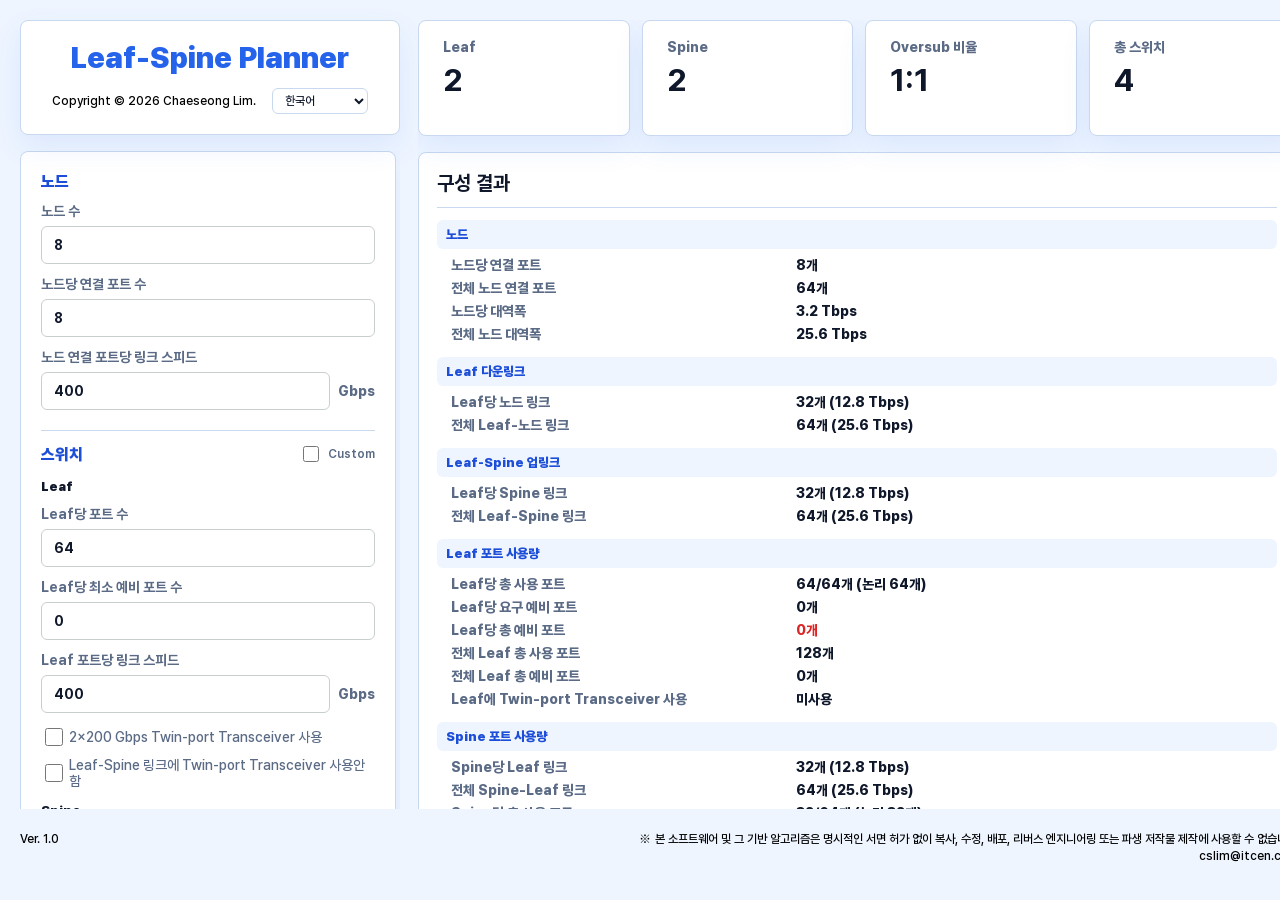
<file: index.html>
<!doctype html>
<!--
  Copyright © 2026 Chaeseong Lim.
  This software and its underlying algorithms may not be copied, modified, distributed, reverse engineered, or used to create derivative works without explicit written permission.
-->
<html lang="ko">
  <head>
    <meta charset="utf-8" />
    <meta name="viewport" content="width=device-width, initial-scale=1" />
    <title>Leaf-Spine Planner</title>
    <link rel="icon" type="image/png" sizes="96x96" href="assets/images/favicon-96x96.png" />
    <link rel="stylesheet" href="assets/css/styles.css" />
  </head>
  <body>
    <main class="app">
      <section class="workspace">
        <aside class="sidebar">
          <div class="panel panel-header">
            <div class="title-lockup">
              <p class="eyebrow title-refresh" role="button" tabindex="0" data-i18n="meta.appTitle" aria-label="Refresh Leaf-Spine Planner">
                Leaf-Spine Planner
              </p>
              <div class="title-meta-row">
                <span class="title-credit" data-i18n="meta.credit">Copyright © 2026 Chaeseong Lim.</span>
                <label class="language-control">
                  <span class="sr-only" data-i18n="language.label">Language</span>
                  <select id="languageSelect" aria-label="Language" data-i18n-aria-label="language.label">
                    <option value="ko">한국어</option>
                    <option value="en" disabled>English</option>
                  </select>
                </label>
              </div>
            </div>
          </div>

          <div class="sidebar-scroll">
            <form class="panel inputs" id="networkForm">
              <div class="section-title" data-i18n="sidebar.nodeSection">노드</div>
            <label>
              <span data-i18n="sidebar.nodeCount">노드 수</span>
              <input id="serverCount" type="number" min="1" step="1" value="8" required />
            </label>
            <label>
              <span data-i18n="sidebar.nodeLinkPortCount">노드당 연결 포트 수</span>
              <input id="serverNicPorts" type="number" min="1" step="1" value="8" required />
            </label>
            <label>
              <span data-i18n="sidebar.nodeLinkPortSpeed">노드 연결 포트당 링크 스피드</span>
              <div class="inline-field">
                <input id="serverLinkSpeed" type="number" min="1" step="1" value="400" required />
                <span>Gbps</span>
              </div>
            </label>
            <small id="nodeTwinPortNotice" class="field-note node-twin-notice hidden">Multi-planar Design 가이드에 따라 2x200 Gbps Twin-port Transceiver 적용</small>

            <div class="section-title section-title-with-action">
              <span data-i18n="sidebar.switchSection">스위치</span>
              <label class="title-check">
                <input id="useCustomSwitchCounts" type="checkbox" />
                <span>Custom</span>
              </label>
            </div>
            <div class="subsection-title">Leaf</div>
            <label id="customLeafCountField" class="hidden">
              <span data-i18n="sidebar.leafCount">Leaf 수</span>
              <input id="customLeafCount" type="number" min="2" step="1" value="2" required />
            </label>
            <label>
              <span data-i18n="sidebar.leafPorts">Leaf당 포트 수</span>
              <input id="switchPorts" type="number" min="2" step="1" value="64" required />
            </label>
            <label>
              <span data-i18n="sidebar.leafMinSparePorts">Leaf당 최소 예비 포트 수</span>
              <input id="leafMinSparePorts" type="number" min="0" step="1" value="0" required />
            </label>
            <label>
              <span data-i18n="sidebar.leafLinkSpeed">Leaf 포트당 링크 스피드</span>
              <div class="inline-field">
                <input id="switchLinkSpeed" type="number" min="1" step="1" value="400" required />
                <span>Gbps</span>
              </div>
            </label>
            <label class="check-row">
              <input id="useTwinPort" type="checkbox" />
              <span id="twinPortLabel">2x200 Twin-port Transceiver 사용</span>
            </label>
            <label class="check-row sub-check-row">
              <input id="disableUplinkTwinPort" type="checkbox" />
              <span data-i18n="sidebar.leafSpineDisableTwinPort">Leaf-Spine 링크에 Twin-port Transceiver 사용안함</span>
            </label>
            <div class="subsection-title">Spine</div>
            <label id="customSpineCountField" class="hidden">
              <span data-i18n="sidebar.spineCount">Spine 수</span>
              <input id="customSpineCount" type="number" min="2" step="1" value="2" required />
            </label>
            <label class="check-row">
              <input id="spineSameAsLeaf" type="checkbox" checked />
              <span data-i18n="sidebar.spineSameAsLeaf">Leaf와 사양 같음</span>
            </label>
            <label>
              <span data-i18n="sidebar.spinePorts">Spine당 포트 수</span>
              <input id="spineSwitchPorts" type="number" min="2" step="1" value="64" required disabled />
            </label>
            <label>
              <span data-i18n="sidebar.spineLinkSpeed">Spine 포트당 링크 스피드</span>
              <div class="inline-field">
                <input id="spineSwitchLinkSpeed" type="number" min="1" step="1" value="400" required disabled />
                <span>Gbps</span>
              </div>
            </label>
            <label class="check-row">
              <input id="spineUseTwinPort" type="checkbox" />
              <span id="spineTwinPortLabel">2x200 Twin-port Transceiver 사용</span>
            </label>

            <div class="section-title" data-i18n="sidebar.topologySection">구성 방식</div>
            <div class="segmented" role="radiogroup" aria-label="구성 방식" data-i18n-aria-label="sidebar.topologyAriaLabel">
              <label>
                <input type="radio" name="topologyMode" value="nonblocking" checked />
                <span data-i18n="sidebar.nonBlocking">Non-blocking</span>
              </label>
              <label>
                <input type="radio" name="topologyMode" value="oversubscribed" />
                <span data-i18n="sidebar.oversubscribed">Oversubscribed</span>
              </label>
            </div>
            <label id="oversubField" class="hidden">
              <span data-i18n="sidebar.targetOversub">목표 Oversub 비율</span>
              <div class="inline-field">
                <span>1 :</span>
                <input id="targetOversub" type="number" min="1.1" step="0.1" value="3" />
              </div>
              <small class="field-note" data-i18n="sidebar.oversubNote">노드 연결 포트는 모두 Leaf에 연결하고, Leaf-Spine 링크 수와 대역폭을 줄여 목표 1:n oversubscription을 맞춥니다.</small>
            </label>

            <label class="check-row">
              <input id="useMultiPlanar" type="checkbox" />
              <span data-i18n="sidebar.useMultiPlanar">Multi-planar Design 사용</span>
            </label>
            <label class="check-row">
              <input id="useMultiPods" type="checkbox" />
              <span data-i18n="sidebar.useMultiPods">Multi-pods Design 사용</span>
            </label>
              <label id="podField" class="hidden">
                <span data-i18n="sidebar.podNodeCount">Pod당 노드 수</span>
                <input id="podServerCount" type="number" min="1" step="1" value="64" />
              </label>

            <div class="form-actions-separator" aria-hidden="true"></div>
            <button type="submit" data-i18n="sidebar.configure">구성하기</button>
            <div id="reportExportMenu" class="export-menu report-export">
              <button id="exportPdf" class="save-report" type="button" data-i18n="sidebar.createReport">보고서 생성</button>
              <div class="export-menu-list" role="menu" aria-label="보고서 저장 형식" data-i18n-aria-label="sidebar.reportExportFormat">
                <button type="button" data-export-value="svg">SVG</button>
                <button type="button" data-export-value="pdf">PDF</button>
              </div>
            </div>
            <div id="inputTransferMenu" class="export-menu input-transfer-menu hidden">
              <button id="importExportInputs" class="reset-inputs" type="button" data-i18n="sidebar.inputTransfer">내보내기/불러오기</button>
              <div class="export-menu-list" role="menu" aria-label="입력값 내보내기 불러오기" data-i18n-aria-label="sidebar.inputTransferAriaLabel">
                <button type="button" data-export-value="export-json" data-i18n="sidebar.exportInputsJson">구성 값 내보내기(JSON)</button>
                <button type="button" data-export-value="import-json" data-i18n="sidebar.importInputsJson">구성 값 불러오기(JSON)</button>
              </div>
            </div>
            <input id="importInputsFile" class="hidden-file-input" type="file" accept="application/json,.json" />
            <button id="resetInputs" class="reset-inputs" type="button" data-i18n="sidebar.reset">초기화</button>
            </form>
          </div>
        </aside>

        <section class="results">
          <div class="summary-shell">
            <div class="summary-grid">
            <article class="metric">
              <span data-i18n="summary.leaf">Leaf</span>
              <strong id="leafCount">-</strong>
            </article>
            <article class="metric">
              <span data-i18n="summary.spine">Spine</span>
              <strong id="spineCount">-</strong>
            </article>
            <article class="metric">
              <span data-i18n="summary.oversubRatio">Oversub 비율</span>
              <strong id="oversubRatio">-</strong>
            </article>
            <article class="metric">
              <span data-i18n="summary.totalSwitches">총 스위치</span>
              <strong id="totalSwitches">-</strong>
            </article>
            </div>
          </div>

          <div class="results-scroll">
            <article class="panel detail">
              <div class="detail-title">
                <h2 data-i18n="results.title">구성 결과</h2>
                <span id="calculationStatus" class="status-badge hidden" data-i18n="results.infeasibleBadge">구성 불가</span>
              </div>
              <dl id="detailList"></dl>
              <p id="message" class="message"></p>
            </article>

            <article class="panel diagram-panel">
              <div class="diagram-title">
                <div class="diagram-heading">
                  <h2 data-i18n="diagram.title">네트워크 구성도</h2>
                  <button id="openDiagramWindow" class="icon-button" type="button" title="새 창에서 보기" aria-label="새 창에서 보기" data-i18n-title="diagram.openInNewWindow" data-i18n-aria-label="diagram.openInNewWindow">↗</button>
                </div>
                <div class="diagram-actions">
                  <span id="diagramCaption" data-i18n="diagram.captionReady">입력 후 구성이 표시됩니다</span>
                  <div class="view-controls" aria-label="구성도 보기 방식" data-i18n-aria-label="diagram.viewModeAriaLabel">
                    <button id="viewFull" type="button" data-view="full" data-i18n="diagram.viewFull">전체</button>
                    <button id="viewWrapped" type="button" data-view="wrapped" data-i18n="diagram.viewWrapped">줄바꿈</button>
                    <button id="viewSummary" type="button" data-view="summary" data-i18n="diagram.viewSummary">요약</button>
                  </div>
                  <div class="zoom-controls" aria-label="구성도 확대 축소" data-i18n-aria-label="diagram.zoomAriaLabel">
                    <button id="zoomOut" type="button" title="축소" data-i18n-title="diagram.zoomOut">-</button>
                    <button id="zoomReset" type="button" title="원래 크기" data-i18n-title="diagram.zoomReset">100%</button>
                    <button id="zoomIn" type="button" title="확대" data-i18n-title="diagram.zoomIn">+</button>
                    <button id="zoomCenter" type="button" title="가운데 정렬" aria-label="가운데 정렬" data-i18n-title="diagram.center" data-i18n-aria-label="diagram.center">⨁</button>
                    <button id="zoomFit" type="button" title="화면에 맞춤" aria-label="화면에 맞춤" data-i18n-title="diagram.fitToScreen" data-i18n-aria-label="diagram.fitToScreen">⇔</button>
                  </div>
                  <div class="export-controls" aria-label="구성도 다운로드" data-i18n-aria-label="diagram.exportAriaLabel">
                    <div id="topologyExportMenu" class="export-menu">
                      <button id="exportDiagram" type="button" data-i18n="diagram.exportButton">Export</button>
                      <div class="export-menu-list" role="menu" aria-label="구성도 저장 형식" data-i18n-aria-label="diagram.exportFormatAriaLabel">
                        <button type="button" data-export-value="svg">SVG</button>
                        <button type="button" data-export-value="png">PNG</button>
                        <button type="button" data-export-value="ppt">PPT</button>
                      </div>
                    </div>
                    <button id="openPortMapWindow" type="button" data-i18n="diagram.portMapButton">Port Map</button>
                  </div>
                </div>
              </div>
              <div id="diagram" class="diagram" aria-label="Leaf-Spine topology diagram"></div>
            </article>
          </div>
        </section>
      </section>
      <footer class="app-footer">
        <span class="app-footer-version" data-i18n="meta.footerVersion">Ver. 1.0</span>
        <div class="app-footer-right">
          <p class="app-footer-notice">
            <span class="app-footer-notice-text" data-i18n="meta.footerNotice">This software and its underlying algorithms may not be copied, modified, distributed, reverse engineered, or used to create derivative works without explicit written permission.</span>
          </p>
          <p
            class="app-footer-contact"
            data-email-user="cslim"
            data-email-domain="itcen"
            data-email-tld="com"
          ></p>
        </div>
      </footer>
    </main>

    <script src="assets/js/i18n.js"></script>
    <script src="assets/js/calculator.js"></script>
    <script src="assets/js/input-state.js"></script>
    <script src="assets/js/export-utils.js"></script>
    <script src="assets/js/render-scheduler.js"></script>
    <script src="assets/js/diagram-highlight.js"></script>
    <script src="assets/js/diagram.js"></script>
    <script src="assets/js/diagram-geometry.js"></script>
    <script src="assets/js/diagram-api.js"></script>
    <script src="assets/js/report-api.js"></script>
    <script src="assets/js/portmap.js"></script>
    <script src="assets/js/portmap-api.js"></script>
    <script src="assets/js/app.js"></script>
  </body>
</html>
</file>
<file: assets/css/styles.css>
/*
 * Copyright © 2026 Chaeseong Lim.
 * This software and its underlying algorithms may not be copied, modified, distributed, reverse engineered, or used to create derivative works without explicit written permission.
 */

:root {
  color-scheme: light;
  font-family:
    "Pretendard", Arial, sans-serif;
  --bg: #eef5ff;
  --ink: #0f172a;
  --muted: #5b6b86;
  --line: #c8d8ee;
  --panel: #ffffff;
  --accent: #2563eb;
  --accent-dark: #1d4ed8;
  --leaf: #2563eb;
  --spine: #b45309;
  --server: #475569;
}

@font-face {
  font-family: "Pretendard";
  src: url("../fonts/Pretendard-1.3.9/web/static/woff2-subset/Pretendard-Regular.subset.woff2") format("woff2");
  font-weight: 400;
  font-style: normal;
  font-display: swap;
}

@font-face {
  font-family: "Pretendard";
  src: url("../fonts/Pretendard-1.3.9/web/static/woff2-subset/Pretendard-Medium.subset.woff2") format("woff2");
  font-weight: 500;
  font-style: normal;
  font-display: swap;
}

@font-face {
  font-family: "Pretendard";
  src: url("../fonts/Pretendard-1.3.9/web/static/woff2-subset/Pretendard-SemiBold.subset.woff2") format("woff2");
  font-weight: 600;
  font-style: normal;
  font-display: swap;
}

@font-face {
  font-family: "Pretendard";
  src: url("../fonts/Pretendard-1.3.9/web/static/woff2-subset/Pretendard-Bold.subset.woff2") format("woff2");
  font-weight: 700;
  font-style: normal;
  font-display: swap;
}

@font-face {
  font-family: "Pretendard";
  src: url("../fonts/Pretendard-1.3.9/web/static/woff2-subset/Pretendard-ExtraBold.subset.woff2") format("woff2");
  font-weight: 800;
  font-style: normal;
  font-display: swap;
}

@font-face {
  font-family: "Pretendard";
  src: url("../fonts/Pretendard-1.3.9/web/static/woff2-subset/Pretendard-Black.subset.woff2") format("woff2");
  font-weight: 900;
  font-style: normal;
  font-display: swap;
}

* {
  box-sizing: border-box;
}

body {
  margin: 0;
  min-height: 100vh;
  background: var(--bg);
  color: var(--ink);
  overflow-x: auto;
  overflow-y: hidden;
}

.app {
  position: relative;
  width: 1320px;
  max-width: none;
  margin: 0;
  height: 100vh;
  padding: 20px 20px 74px;
  overflow: hidden;
}

@media (max-width: 1319px) {
  .app {
    height: calc(100vh - 17px);
  }
}

.app-footer {
  position: absolute;
  right: 20px;
  bottom: 20px;
  left: 20px;
  display: flex;
  align-items: flex-start;
  justify-content: space-between;
  gap: 20px;
  margin: 0;
  color: #000;
  font-size: 12px;
  font-weight: 500;
  line-height: 1.2;
}

.app-footer-version {
  flex: 0 0 auto;
}

.app-footer-right {
  min-width: 0;
  text-align: right;
}

.app-footer-notice,
.app-footer-contact {
  margin: 0;
}

.app-footer-notice {
  white-space: nowrap;
}

.app-footer-contact {
  margin-top: 2px;
}

.app-footer-notice-text::before {
  content: "\203B";
  font-family: "Malgun Gothic", "Apple SD Gothic Neo", "Segoe UI Symbol", sans-serif;
  margin-right: 0.35em;
}

.workspace {
  display: grid;
  grid-template-columns: 380px minmax(0, 1fr);
  gap: 18px;
  align-items: start;
  height: 100%;
  min-height: 0;
}

.sidebar {
  display: grid;
  grid-template-rows: auto minmax(0, 1fr);
  gap: 16px;
  height: 100%;
  min-height: 0;
}

.sidebar-scroll {
  min-height: 0;
  overflow-y: auto;
  padding-right: 4px;
  overscroll-behavior: contain;
}

.panel,
.metric {
  background: var(--panel);
  border: 1px solid var(--line);
  border-radius: 8px;
  box-shadow: 0 12px 30px rgba(37, 99, 235, 0.09);
}

.inputs {
  display: grid;
  gap: 12px;
  padding: 20px;
}

.panel-header {
  position: relative;
  min-height: 106px;
  padding: 20px;
  text-align: center;
}
.panel-header h1 {
  margin: 6px 0 4px;
  font-size: 25px;
  line-height: 1.25;
}

.title-lockup {
  display: inline-grid;
  justify-items: stretch;
}

.eyebrow {
  margin: 0;
  color: var(--accent);
  font-size: 30px;
  font-weight: 900;
  letter-spacing: 0;
  line-height: 1.1;
  white-space: nowrap;
}

.title-refresh {
  cursor: pointer;
}

.title-meta-row {
  display: flex;
  align-items: center;
  justify-content: space-between;
  gap: 16px;
  margin-top: 14px;
}

.title-credit {
  color: #000;
  font-size: 12px;
  font-weight: 500;
  line-height: 1.2;
  text-align: right;
}

.section-title {
  margin-top: 8px;
  padding-top: 12px;
  border-top: 1px solid var(--line);
  color: var(--accent-dark);
  font-size: 16px;
  font-weight: 900;
}

.inputs > .section-title:first-child {
  margin-top: 0;
  padding-top: 0;
  border-top: 0;
}

.section-title-with-action {
  display: flex;
  align-items: center;
  justify-content: space-between;
  gap: 12px;
}

.title-check {
  display: inline-flex;
  align-items: center;
  justify-content: flex-end;
  gap: 6px;
  color: var(--muted);
  font-size: 12px;
  font-weight: 600;
}

.title-check input {
  width: 16px;
  height: 16px;
  padding: 0;
}

.title-check span {
  font-weight: 600;
}

.subsection-title {
  margin-top: 2px;
  color: var(--ink);
  font-size: 13px;
  font-weight: 900;
}

label {
  display: grid;
  gap: 7px;
  color: var(--muted);
  font-size: 14px;
  font-weight: 700;
}

input {
  width: 100%;
  border: 1px solid #c8d0cb;
  border-radius: 6px;
  padding: 10px 12px;
  color: var(--ink);
  font: inherit;
  background: #fff;
}

select {
  min-height: 44px;
  border: 1px solid var(--line);
  border-radius: 6px;
  padding: 0 34px 0 12px;
  color: var(--ink);
  font: inherit;
  font-weight: 900;
  background: #fff;
}

input:focus {
  outline: 3px solid rgba(37, 99, 235, 0.16);
  border-color: var(--accent);
}

select:focus {
  outline: 3px solid rgba(37, 99, 235, 0.16);
  border-color: var(--accent);
}

.inline-field {
  display: grid;
  grid-template-columns: 1fr auto;
  gap: 8px;
  align-items: center;
}

.inline-field span {
  color: var(--muted);
  font-weight: 800;
}

.field-note {
  display: block;
  margin: 12px 0 0;
  color: var(--muted);
  font-size: 14px;
  font-weight: 400;
  line-height: 1.55;
}

.node-twin-notice {
  margin-top: -6px;
  pointer-events: none;
}

.check-row {
  grid-template-columns: 18px 1fr;
  gap: 10px;
  align-items: center;
}

.check-row span {
  font-weight: 500;
}

.check-row input {
  width: 18px;
  height: 18px;
}

.sub-check-row {
  margin-top: -4px;
}

.check-row.is-disabled {
  color: var(--muted);
  opacity: 0.58;
}

label.is-disabled,
label:has(input:disabled) {
  opacity: 0.58;
}

label.is-disabled input,
label:has(input:disabled) input {
  cursor: not-allowed;
}

.segmented {
  display: grid;
  grid-template-columns: 1fr 1fr;
  gap: 8px;
}

.segmented label {
  display: block;
  position: relative;
}

.segmented input {
  position: absolute;
  inset: 0;
  width: 100%;
  height: 100%;
  margin: 0;
  opacity: 0;
  cursor: pointer;
}

.segmented span {
  display: grid;
  min-height: 44px;
  place-items: center;
  border: 1px solid var(--line);
  border-radius: 6px;
  background: #f9faf8;
  color: var(--muted);
  font-size: 14px;
  font-weight: 800;
  pointer-events: none;
}

.segmented input:checked + span {
  border-color: var(--accent);
  background: #dbeafe;
  color: var(--accent-dark);
}

.hidden {
  display: none;
}

button {
  min-height: 44px;
  border: 0;
  border-radius: 6px;
  background: var(--accent);
  color: #fff;
  font: inherit;
  font-weight: 900;
  cursor: pointer;
}

button:hover {
  background: var(--accent-dark);
}

.form-actions-separator {
  height: 0;
  margin-top: 8px;
  border-top: 1px solid var(--line);
}

.inputs button[type="submit"] {
  margin-top: 8px;
}

.save-report {
  width: 100%;
  background: #0f766e;
}

.save-report:hover {
  background: #115e59;
}

.reset-inputs {
  display: block;
  width: 100%;
  background: #64748b;
}

.reset-inputs:hover {
  background: #475569;
}

.input-transfer-menu .export-menu-list {
  left: 0;
  right: auto;
  width: 100%;
}

.hidden-file-input {
  display: none;
}

#resetInputs {
  background: #dc2626;
}

#resetInputs:hover {
  background: #b91c1c;
}

.results {
  max-height: 100%;
  min-height: 0;
  overflow: hidden;
  overscroll-behavior: contain;
  display: grid;
  grid-template-rows: auto minmax(0, 1fr);
  gap: 16px;
}

.results-scroll {
  display: grid;
  gap: 16px;
  min-height: 0;
  overflow-y: auto;
  padding-right: 4px;
  overscroll-behavior: contain;
}

.summary-shell {
  position: relative;
}

.language-control {
  display: inline-flex;
  align-items: center;
}

.language-control select {
  min-height: 26px;
  padding: 3px 24px 3px 8px;
  border: 1px solid var(--line);
  border-radius: 6px;
  background: #fff;
  color: var(--ink);
  font-size: 12px;
  font-weight: 500;
}

.sr-only {
  position: absolute;
  width: 1px;
  height: 1px;
  padding: 0;
  margin: -1px;
  overflow: hidden;
  clip: rect(0, 0, 0, 0);
  white-space: nowrap;
  border: 0;
}

.summary-grid {
  display: grid;
  grid-template-columns: repeat(4, minmax(0, 1fr));
  gap: 12px;
}

.metric {
  min-height: 116px;
  padding: 18px 16px 18px 24px;
}

.metric span {
  display: block;
  color: var(--muted);
  font-size: 14px;
  font-weight: 800;
}

.metric strong {
  display: block;
  margin-top: 6px;
  font-size: 32px;
}

.detail,
.diagram-panel {
  padding: 18px;
}

h2 {
  margin: 0 0 12px;
  font-size: 20px;
}

.detail-title {
  display: flex;
  align-items: center;
  gap: 8px;
  margin-bottom: 12px;
  padding-bottom: 12px;
  border-bottom: 1px solid var(--line);
}

.detail-title h2 {
  margin: 0;
}

.status-badge {
  display: inline-grid;
  min-height: 22px;
  place-items: center;
  border: 1px solid #fecaca;
  border-radius: 999px;
  background: #fff1f2;
  color: #be123c;
  font-size: 14px;
  font-weight: 900;
  padding: 0 9px;
  white-space: nowrap;
}

.status-badge.hidden {
  display: none;
}

dl {
  display: grid;
  grid-template-columns: minmax(180px, 0.7fr) 1fr;
  gap: 7px 16px;
  margin: 0;
}

dt {
  color: var(--muted);
  font-size: 14px;
  font-weight: 800;
}

dl > dt:not(.detail-group):not(.detail-separator) {
  padding-left: 14px;
}

dd {
  margin: 0;
  padding-left: 4px;
  font-size: 14px;
  font-weight: 750;
}

dd.is-warning {
  color: #dc2626;
}

.detail-separator {
  grid-column: 1 / -1;
  height: 1px;
  margin: 2px 0;
  border-top: 1px solid var(--line);
}

.detail-group {
  grid-column: 1 / -1;
  margin: 8px 0 1px;
  padding: 7px 9px;
  border-radius: 6px;
  background: #eef5ff;
  color: var(--accent-dark);
  font-size: 13px;
  font-weight: 900;
}

.detail-group:first-child {
  margin-top: 0;
}

.message {
  margin: 12px 0 0;
  color: var(--muted);
  font-size: 14px;
  line-height: 1.55;
}

.message.is-warning {
  color: #b45309;
  font-weight: 700;
}

.diagram-title {
  display: grid;
  grid-template-columns: max-content minmax(0, 1fr);
  gap: 16px;
  align-items: start;
  margin-bottom: 12px;
}

.diagram-heading {
  display: flex;
  gap: 6px;
  align-items: center;
  min-width: 0;
}

.diagram-heading h2 {
  margin: 0;
  white-space: nowrap;
}

.icon-button {
  display: inline-grid;
  width: 18px;
  min-height: 18px;
  place-items: center;
  border: 1px solid var(--line);
  border-radius: 4px;
  background: #fff;
  color: var(--accent-dark);
  font-size: 11px;
  font-weight: 900;
  line-height: 1;
  padding: 0;
  transform: translateY(-1px);
}

.icon-button:hover {
  background: #dbeafe;
}

.diagram-actions {
  display: flex;
  gap: 16px;
  align-items: center;
  flex-wrap: nowrap;
  justify-content: flex-end;
  min-width: 0;
  overflow: visible;
}

@media (min-width: 1600px) {
  .workspace {
    grid-template-columns: 380px minmax(0, 1fr);
  }

  .summary-grid {
    gap: 14px;
  }
}

.diagram-actions span {
  flex: 0 1 auto;
  min-width: 0;
  color: var(--muted);
  font-size: 14px;
  font-weight: 800;
  overflow: hidden;
  text-overflow: ellipsis;
  white-space: nowrap;
}

.zoom-controls,
.view-controls,
.export-controls {
  display: inline-grid;
  align-items: center;
  flex: 0 0 auto;
}

.view-controls {
  grid-template-columns: repeat(3, 62px);
  gap: 5px;
}

.zoom-controls {
  grid-template-columns: 36px 64px 36px 36px 36px;
  gap: 5px;
}

.zoom-controls button,
.view-controls button,
.export-controls button {
  min-height: 28px;
  padding: 0;
  border: 1px solid var(--line);
  border-radius: 6px;
  background: #fff;
  color: var(--accent-dark);
  font-size: 12px;
  font-weight: 900;
}

.export-controls {
  display: flex;
  gap: 5px;
}

.export-controls .export-menu,
.export-controls #exportDiagram,
.export-controls #openPortMapWindow {
  width: 72px;
}

.export-controls #exportDiagram,
.export-controls #openPortMapWindow {
  border-color: var(--accent);
  background: var(--accent);
  color: #fff;
}

.zoom-controls button:hover,
.view-controls button:hover,
.export-controls button:hover {
  background: #dbeafe;
}

.export-controls #exportDiagram:hover,
.export-controls #openPortMapWindow:hover {
  border-color: var(--accent-dark);
  background: var(--accent-dark);
}

.export-menu {
  position: relative;
  min-width: 0;
}

.export-menu-list {
  position: absolute;
  top: calc(100% + 6px);
  right: 0;
  z-index: 20;
  display: none;
  min-width: 100%;
  padding: 6px;
  border: 1px solid var(--line);
  border-radius: 8px;
  background: #fff;
  box-shadow: 0 14px 34px rgba(15, 23, 42, 0.16);
}

.export-menu.is-open .export-menu-list {
  display: grid;
  gap: 4px;
}

.report-export .export-menu-list {
  left: 0;
  right: auto;
  width: 100%;
}

.export-menu-list button {
  width: 100%;
  min-height: 28px;
  justify-content: start;
  padding: 0 10px;
  border: 0;
  background: #fff;
  color: var(--accent-dark);
  text-align: left;
  font-size: 12px;
  font-weight: 900;
}

.export-menu-list button:hover {
  background: #dbeafe;
}

.zoom-controls button {
  font-size: 16px;
}

#zoomReset {
  font-size: 12px;
}

.view-controls button.is-active {
  background: var(--accent);
  border-color: var(--accent);
  color: #fff;
}

.diagram {
  position: relative;
  overflow: hidden;
  border: 1px solid var(--line);
  border-radius: 8px;
  background: #fff;
  overscroll-behavior: contain;
  height: 560px;
  height: clamp(460px, calc(100vh - 540px), 540px);
  cursor: grab;
  user-select: none;
  -webkit-user-select: none;
  touch-action: none;
}

.diagram.is-dragging {
  cursor: grabbing;
}

svg {
  display: block;
  width: 100%;
  height: 100%;
  shape-rendering: geometricPrecision;
  text-rendering: geometricPrecision;
}

.link {
  stroke: #5f8f73;
  stroke-width: 1.35;
  vector-effect: non-scaling-stroke;
  transition: opacity 0.14s ease, stroke-width 0.14s ease;
}

.uplink {
  stroke: #8d6b54;
  stroke-width: 1.45;
  vector-effect: non-scaling-stroke;
  transition: opacity 0.14s ease, stroke-width 0.14s ease;
}

.node rect,
.node circle {
  stroke-width: 1.2;
  vector-effect: non-scaling-stroke;
}

.node text {
  fill: #fff;
  font-size: 14px;
  font-weight: 800;
  text-anchor: middle;
  dominant-baseline: middle;
}

.node .node-label-bg {
  fill: #fff;
  stroke: #111827;
  stroke-width: 0.75;
  vector-effect: non-scaling-stroke;
}

.node .node-label {
  fill: #0f172a;
  font-size: 10.5px;
  font-weight: 450;
}

.diagram [data-device] {
  cursor: pointer;
}

.diagram .is-dimmed {
  opacity: 0.2;
}

.diagram [data-device].is-selected {
  opacity: 1;
}

.diagram [data-device].is-selected .node-label-bg {
  stroke: #2563eb;
  stroke-width: 1.6;
}

.diagram [data-source][data-target].is-highlighted {
  opacity: 1;
  stroke-width: 2;
}

.ellipsis-node rect {
  fill: #eef2f7;
  stroke: #94a3b8;
  stroke-dasharray: 4 4;
}

.ellipsis-node text {
  fill: #334155;
  font-size: 19px;
}

.ellipsis-node .ellipsis-label {
  fill: #0f172a;
  font-size: 10px;
  font-weight: 450;
}

.spine .switch-body {
  fill: var(--spine);
  stroke: #92400e;
}

.leaf .switch-body {
  fill: var(--leaf);
  stroke: #1e40af;
}

.switch-face {
  fill: rgba(255, 255, 255, 0.14);
  stroke: rgba(255, 255, 255, 0.22);
}

.switch-port {
  fill: #e5e7eb;
  stroke: #111827;
  stroke-width: 0.6;
}

.switch-led {
  fill: #86efac;
  stroke: #166534;
  stroke-width: 0.7;
}

.spine text,
.leaf text {
  fill: var(--ink);
  font-size: 10.5px;
  font-weight: 450;
}

.server rect {
  fill: var(--server);
  stroke: #334155;
}

.server .server-body {
  fill: var(--server);
  stroke: #334155;
}

.server .server-face {
  fill: #64748b;
  stroke: #334155;
}

.server .nic-port {
  fill: #bbf7d0;
  stroke: #1f2937;
  stroke-width: 0.8;
}

.server .server-led {
  fill: #86efac;
  stroke: #166534;
  stroke-width: 0.7;
}

.server .server-name {
  font-size: 10.5px;
  font-weight: 450;
  fill: var(--ink);
}

.row-label {
  fill: var(--muted);
  font-size: 14px;
  font-weight: 900;
  text-anchor: start;
  dominant-baseline: middle;
}

.label-gutter {
  fill: #fff;
  stroke: none;
}

.hint text {
  fill: var(--muted);
  font-size: 14px;
  font-weight: 800;
}

@media print {
  @page {
    size: A4 portrait;
    margin: 8mm;
  }

  * {
    print-color-adjust: exact;
    -webkit-print-color-adjust: exact;
  }

  body {
    min-width: 0;
    background: #fff;
    overflow: visible;
  }

  .app {
    width: 100%;
    max-width: none;
    height: auto;
    padding: 0;
    overflow: visible;
  }

  .workspace {
    display: block;
    height: auto;
  }

  .sidebar {
    display: block;
    height: auto;
  }

  .sidebar-scroll {
    display: block;
    overflow: visible;
    padding-right: 0;
  }

  .panel {
    break-inside: avoid;
    box-shadow: none;
    border-color: #c8d8ee;
    padding: 10px;
  }

  .inputs {
    display: grid;
    grid-template-columns: repeat(3, 1fr);
    grid-template-rows: none;
    gap: 6px 10px;
    margin-bottom: 8px;
    max-height: none;
    overflow: visible;
  }

  .results {
    max-height: none;
    overflow: visible;
    padding-right: 0;
  }

  .inputs h1,
  .inputs button[type="submit"],
  .report-export,
  .input-transfer-menu,
  .reset-inputs,
  .diagram-actions,
  .icon-button {
    display: none;
  }

  .outputs {
    display: block;
  }

  .summary-grid {
    position: static;
    grid-template-columns: repeat(4, 1fr);
    gap: 8px;
    margin-bottom: 8px;
    padding-bottom: 0;
  }

  .detail {
    margin-bottom: 8px;
  }

  .detail dl {
    grid-template-columns: repeat(2, minmax(0, 1fr));
    gap: 4px 10px;
  }

  .diagram-panel {
    break-before: auto;
  }

  .diagram-title {
    margin-bottom: 8px;
  }

  .diagram {
    height: 118mm;
    border-color: #c8d8ee;
    cursor: default;
  }

  .diagram svg {
    width: 100%;
    height: 100%;
  }
}
</file>
